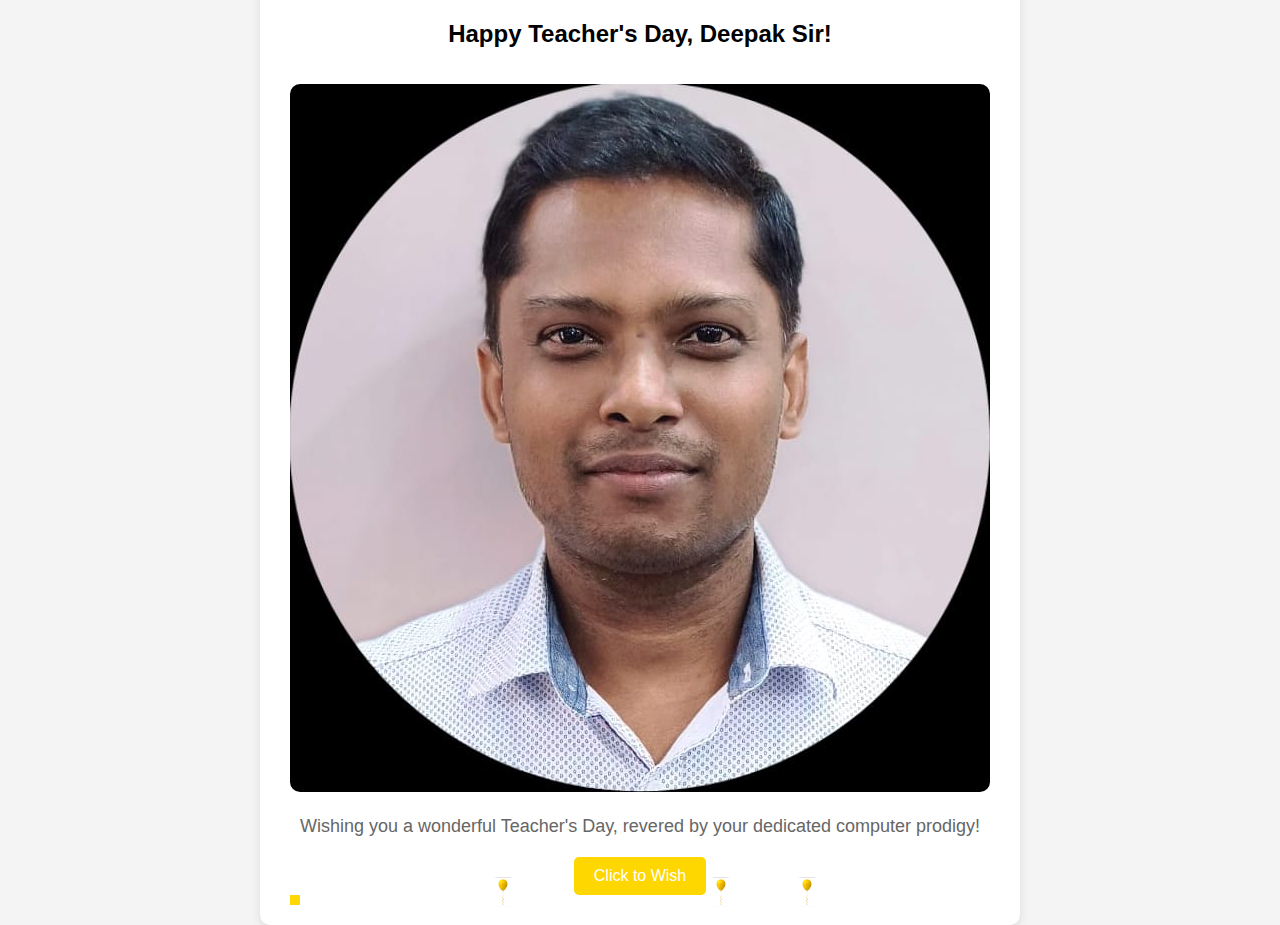
<file: index.html>
<!DOCTYPE html>
<html lang="en">
<head>
    <meta charset="UTF-8">
    <meta name="viewport" content="width=device-width, initial-scale=1.0">
    <title>Happy Teacher's Day!</title>
    <style>
        body {
            display: flex;
            justify-content: center;
            align-items: center;
            height: 100vh;
            margin: 0;
            background-color: #f4f4f4;
            font-family: Arial, sans-serif;
        }
        .card {
            position: relative;
            background-color: #fff;
            border-radius: 10px;
            box-shadow: 0px 3px 10px rgba(0, 0, 0, 0.1);
            padding: 30px;
            text-align: center;
            overflow: hidden;
        }
        img {
            max-width: 100%;
            height: auto;
            border-radius: 10px;
            margin-top: 20px;
        }
        h1 {
            margin-top: 15px;
            font-size: 24px;
        }
        p {
            margin: 20px 0;
            font-size: 18px;
            color: #666;
        }
        button {
            border: none;
            background-color: #FFD700;
            color: white;
            padding: 10px 20px;
            font-size: 16px;
            border-radius: 5px;
            cursor: pointer;
        }
        .confetti {
            position: absolute;
            width: 10px;
            height: 10px;
            background-color: #FFD700;
            opacity: 0.8;
            pointer-events: none;
            animation: confetti-fall 3s ease-in-out infinite, confetti-bounce 3s ease-in-out infinite;
        }
        /* ... (rest of the CSS) ... */
        .balloon {
            position: absolute;
            width: 30px;
            height: auto;
            animation: balloon-float 6s ease-in-out infinite alternate;
        }
        @keyframes balloon-float {
            0% {
                transform: translateY(0);
            }
            100% {
                transform: translateY(-10px);
            }
        }
    </style>
</head>
<body>
    <div class="card">
        <div class="stars"></div>
        <div class="sunburst"></div>
        <div class="starburst"></div>
        <h1>Happy Teacher's Day, Deepak Sir!</h1>
        <img src="teacher_picture.jpg" alt="Teacher Picture">
        <p>Wishing you a wonderful Teacher's Day, revered by your dedicated computer prodigy!</p>
        <button id="wishButton">Click to Wish</button>
        <div class="confetti"></div>
        <div class="confetti"></div>
        <div class="confetti"></div>
        <!-- Add more confetti elements here -->
        <img class="balloon" src="balloon.png" alt="Balloon">
        <img class="balloon" src="balloon.png" alt="Balloon" style="left: 30%;">
        <img class="balloon" src="balloon.png" alt="Balloon" style="left: 70%;">
    </div>

    <script>
        const wishButton = document.getElementById('wishButton');

        wishButton.addEventListener('click', () => {
            alert("Wishing Deepak Sir a wonderful Teacher's Day!");
        });
    </script>
</body>
</html>
</file>
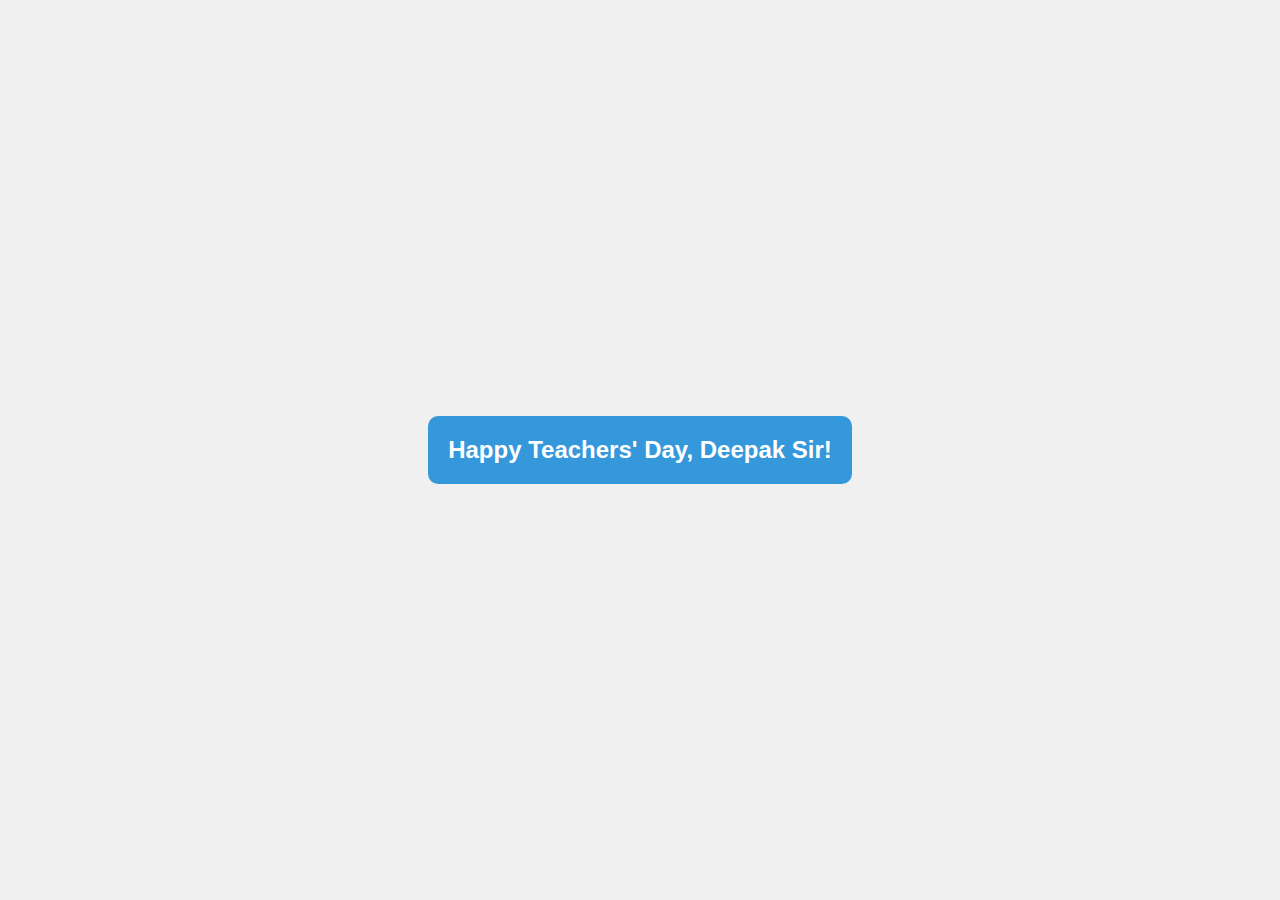
<file: index1.html>
<!DOCTYPE html>
<html lang="en">
<head>
<meta charset="UTF-8">
<meta name="viewport" content="width=device-width, initial-scale=1.0">
<title>Happy Teachers' Day Deepak Sir!</title>
<style>
  body {
    margin: 0;
    display: flex;
    justify-content: center;
    align-items: center;
    min-height: 100vh;
    background-color: #f0f0f0;
    overflow: hidden;
  }
  
  .message {
    font-family: Arial, sans-serif;
    font-size: 24px;
    font-weight: bold;
    text-align: center;
    padding: 20px;
    background-color: #3498db;
    color: white;
    border-radius: 10px;
    position: relative;
    animation: popAnimation 1s ease-in-out, floatAnimation 4s infinite ease-in-out;
  }

  .sprinkle {
    position: absolute;
    width: 10px;
    height: 10px;
    background-color: #e74c3c;
    border-radius: 50%;
    opacity: 0;
    animation: sprinkleAnimation 1s infinite;
  }

  @keyframes popAnimation {
    0% {
      transform: scale(0);
    }
    50% {
      transform: scale(1.2);
    }
    100% {
      transform: scale(1);
    }
  }

  @keyframes floatAnimation {
    0%, 100% {
      transform: translateY(0);
    }
    50% {
      transform: translateY(-10px);
    }
  }

  @keyframes sprinkleAnimation {
    0% {
      opacity: 0;
      transform: translateY(0) rotate(0deg);
    }
    25% {
      opacity: 1;
      transform: translateY(-20px) rotate(45deg);
    }
    50% {
      opacity: 0;
      transform: translateY(-40px) rotate(90deg);
    }
    75% {
      opacity: 1;
      transform: translateY(-20px) rotate(135deg);
    }
    100% {
      opacity: 0;
      transform: translateY(0) rotate(180deg);
    }
  }
</style>
</head>
<body>
  <div class="message">
    Happy Teachers' Day, Deepak Sir!
    <div class="sprinkle"></div>
    <div class="sprinkle" style="animation-delay: 0.2s;"></div>
    <div class="sprinkle" style="animation-delay: 0.4s;"></div>
    <div class="sprinkle" style="animation-delay: 0.6s;"></div>
    <div class="sprinkle" style="animation-delay: 0.8s;"></div>
  </div>
</body>
</html>
</file>
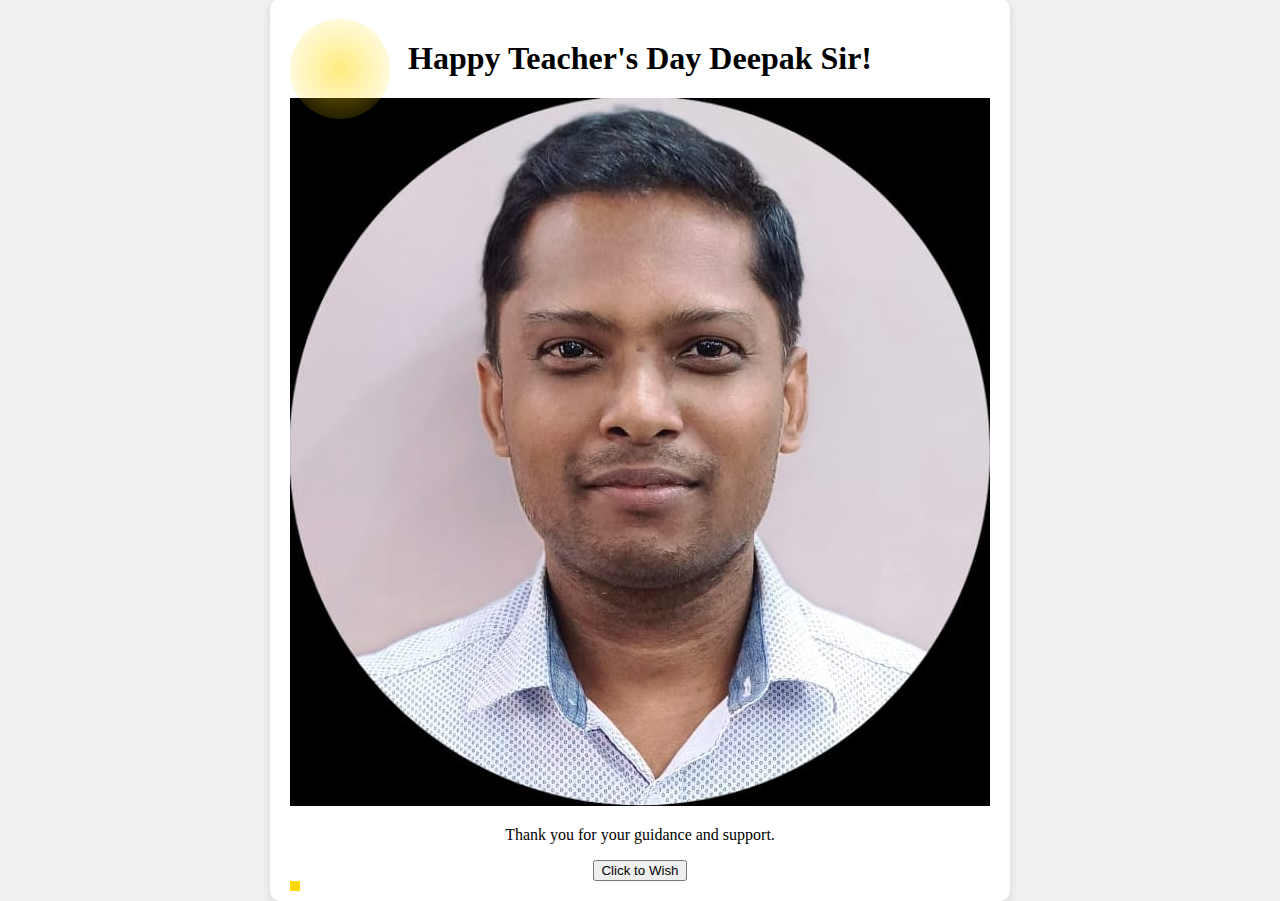
<file: Sirrrr.html>
<!DOCTYPE html>
<html lang="en">
<head>
    <meta charset="UTF-8">
    <meta name="viewport" content="width=device-width, initial-scale=1.0">
    <title>Happy Teacher's Day!</title>
    <style>
        body {
            display: flex;
            justify-content: center;
            align-items: center;
            height: 100vh;
            margin: 0;
            background-color: #f0f0f0;
        }
        .card {
            position: relative;
            background-color: #fff;
            border-radius: 10px;
            box-shadow: 0px 3px 10px rgba(0, 0, 0, 0.1);
            padding: 20px;
            text-align: center;
            overflow: hidden;
        }
        img {
            max-width: 100%;
            height: auto;
        }
        .confetti {
            position: absolute;
            width: 10px;
            height: 10px;
            background-color: #FFD700;
            opacity: 0.8;
            pointer-events: none;
            animation: confetti-fall 3s ease-in-out infinite, confetti-bounce 3s ease-in-out infinite;
        }
        @keyframes confetti-fall {
            0%, 100% {
                transform: translateY(0);
            }
            50% {
                transform: translateY(100vh) rotate(360deg);
            }
        }
        @keyframes confetti-bounce {
            0%, 100% {
                transform: translateY(0);
            }
            50% {
                transform: translateY(-20px);
            }
        }
        .sunburst {
            position: absolute;
            width: 100px;
            height: 100px;
            background: radial-gradient(#FFD700, transparent);
            opacity: 0.5;
            border-radius: 50%;
            animation: sunburst-rotate 10s linear infinite;
        }
        @keyframes sunburst-rotate {
            0%, 100% {
                transform: rotate(0deg);
            }
            100% {
                transform: rotate(360deg);
            }
        }
    </style>
</head>
<body>
    <div class="card">
        <div class="sunburst"></div>
        <h1>Happy Teacher's Day Deepak Sir!</h1>
        <img src="teacher_picture.jpg" alt="Teacher Picture">
        <p>Thank you for your guidance and support.</p>
        <button id="wishButton">Click to Wish</button>
        <div class="confetti"></div>
        <div class="confetti"></div>
        <div class="confetti"></div>
        <!-- Add more confetti elements here -->
    </div>

    <script>
        const wishButton = document.getElementById('wishButton');

        wishButton.addEventListener('click', () => {
            alert("Wishing Deepak Sir a wonderful Teacher's Day!");
        });
    </script>
</body>
</html>
</file>
